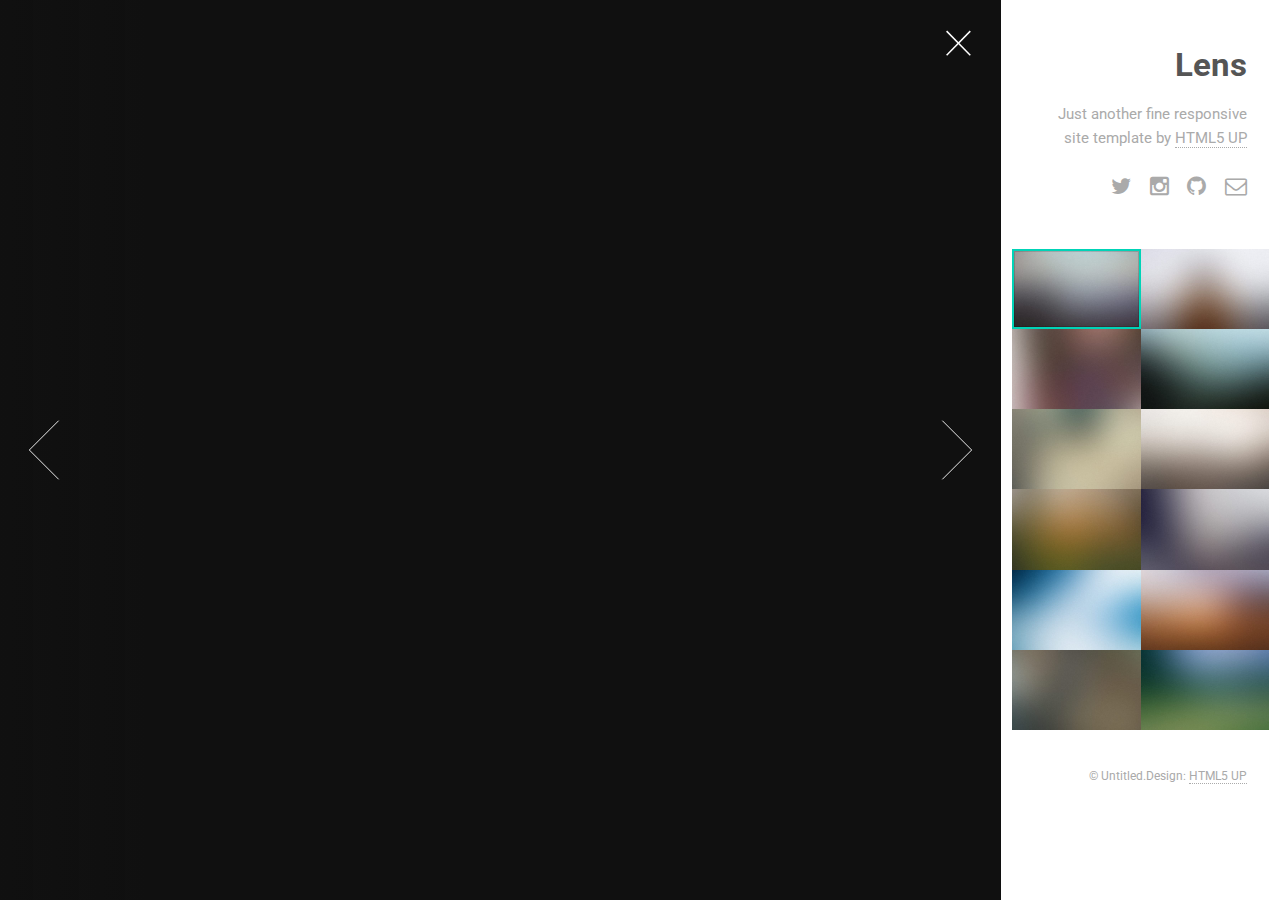
<file: maquette/html5up-lens/index.html>
<!DOCTYPE HTML>
<!--
	Lens by HTML5 UP
	html5up.net | @n33co
	Free for personal and commercial use under the CCA 3.0 license (html5up.net/license)
-->
<html>
	<head>
		<title>Lens by HTML5 UP</title>
		<meta charset="utf-8" />
		<meta name="viewport" content="width=device-width, initial-scale=1" />
		<!--[if lte IE 8]><script src="assets/js/ie/html5shiv.js"></script><![endif]-->
		<link rel="stylesheet" href="assets/css/main.css" />
		<!--[if lte IE 8]><link rel="stylesheet" href="assets/css/ie8.css" /><![endif]-->
		<!--[if lte IE 9]><link rel="stylesheet" href="assets/css/ie9.css" /><![endif]-->
		<noscript><link rel="stylesheet" href="assets/css/noscript.css" /></noscript>
	</head>
	<body class="is-loading-0 is-loading-1 is-loading-2">

		<!-- Main -->
			<div id="main">

				<!-- Header -->
					<header id="header">
						<h1>Lens</h1>
						<p>Just another fine responsive site template by <a href="http://html5up.net">HTML5 UP</a></p>
						<ul class="icons">
							<li><a href="#" class="icon fa-twitter"><span class="label">Twitter</span></a></li>
							<li><a href="#" class="icon fa-instagram"><span class="label">Instagram</span></a></li>
							<li><a href="#" class="icon fa-github"><span class="label">Github</span></a></li>
							<li><a href="#" class="icon fa-envelope-o"><span class="label">Email</span></a></li>
						</ul>
					</header>

				<!-- Thumbnail -->
					<section id="thumbnails">
						<article>
							<a class="thumbnail" href="images/fulls/01.jpg" data-position="left center"><img src="images/thumbs/01.jpg" alt="" /></a>
							<h2>Diam tempus accumsan</h2>
							<p>Lorem ipsum dolor sit amet, consectetur adipiscing elit.</p>
						</article>
						<article>
							<a class="thumbnail" href="images/fulls/02.jpg"><img src="images/thumbs/02.jpg" alt="" /></a>
							<h2>Vivamus convallis libero</h2>
							<p>Sed velit lacus, laoreet at venenatis convallis in lorem tincidunt.</p>
						</article>
						<article>
							<a class="thumbnail" href="images/fulls/03.jpg" data-position="top center"><img src="images/thumbs/03.jpg" alt="" /></a>
							<h2>Nec accumsan enim felis</h2>
							<p>Maecenas eleifend tellus ut turpis eleifend, vitae pretium faucibus.</p>
						</article>
						<article>
							<a class="thumbnail" href="images/fulls/04.jpg"><img src="images/thumbs/04.jpg" alt="" /></a>
							<h2>Donec maximus nisi eget</h2>
							<p>Tristique in nulla vel congue. Sed sociis natoque parturient nascetur.</p>
						</article>
						<article>
							<a class="thumbnail" href="images/fulls/05.jpg" data-position="top center"><img src="images/thumbs/05.jpg" alt="" /></a>
							<h2>Nullam vitae nunc vulputate</h2>
							<p>In pellentesque cursus velit id posuere. Donec vehicula nulla.</p>
						</article>
						<article>
							<a class="thumbnail" href="images/fulls/06.jpg"><img src="images/thumbs/06.jpg" alt="" /></a>
							<h2>Phasellus magna faucibus</h2>
							<p>Nulla dignissim libero maximus tellus varius dictum ut posuere magna.</p>
						</article>
						<article>
							<a class="thumbnail" href="images/fulls/07.jpg"><img src="images/thumbs/07.jpg" alt="" /></a>
							<h2>Proin quis mauris</h2>
							<p>Etiam ultricies, lorem quis efficitur porttitor, facilisis ante orci urna.</p>
						</article>
						<article>
							<a class="thumbnail" href="images/fulls/08.jpg"><img src="images/thumbs/08.jpg" alt="" /></a>
							<h2>Gravida quis varius enim</h2>
							<p>Nunc egestas congue lorem. Nullam dictum placerat ex sapien tortor mattis.</p>
						</article>
						<article>
							<a class="thumbnail" href="images/fulls/09.jpg"><img src="images/thumbs/09.jpg" alt="" /></a>
							<h2>Morbi eget vitae adipiscing</h2>
							<p>In quis vulputate dui. Maecenas metus elit, dictum praesent lacinia lacus.</p>
						</article>
						<article>
							<a class="thumbnail" href="images/fulls/10.jpg"><img src="images/thumbs/10.jpg" alt="" /></a>
							<h2>Habitant tristique senectus</h2>
							<p>Vestibulum ante ipsum primis in faucibus orci luctus ac tincidunt dolor.</p>
						</article>
						<article>
							<a class="thumbnail" href="images/fulls/11.jpg"><img src="images/thumbs/11.jpg" alt="" /></a>
							<h2>Pharetra ex non faucibus</h2>
							<p>Ut sed magna euismod leo laoreet congue. Fusce congue enim ultricies.</p>
						</article>
						<article>
							<a class="thumbnail" href="images/fulls/12.jpg"><img src="images/thumbs/12.jpg" alt="" /></a>
							<h2>Mattis lorem sodales</h2>
							<p>Feugiat auctor leo massa, nec vestibulum nisl erat faucibus, rutrum nulla.</p>
						</article>
					</section>

				<!-- Footer -->
					<footer id="footer">
						<ul class="copyright">
							<li>&copy; Untitled.</li><li>Design: <a href="http://html5up.net">HTML5 UP</a></li>
						</ul>
					</footer>

			</div>

		<!-- Scripts -->
			<script src="assets/js/jquery.min.js"></script>
			<script src="assets/js/skel.min.js"></script>
			<!--[if lte IE 8]><script src="assets/js/ie/respond.min.js"></script><![endif]-->
			<script src="assets/js/main.js"></script>

	</body>
</html>
</file>
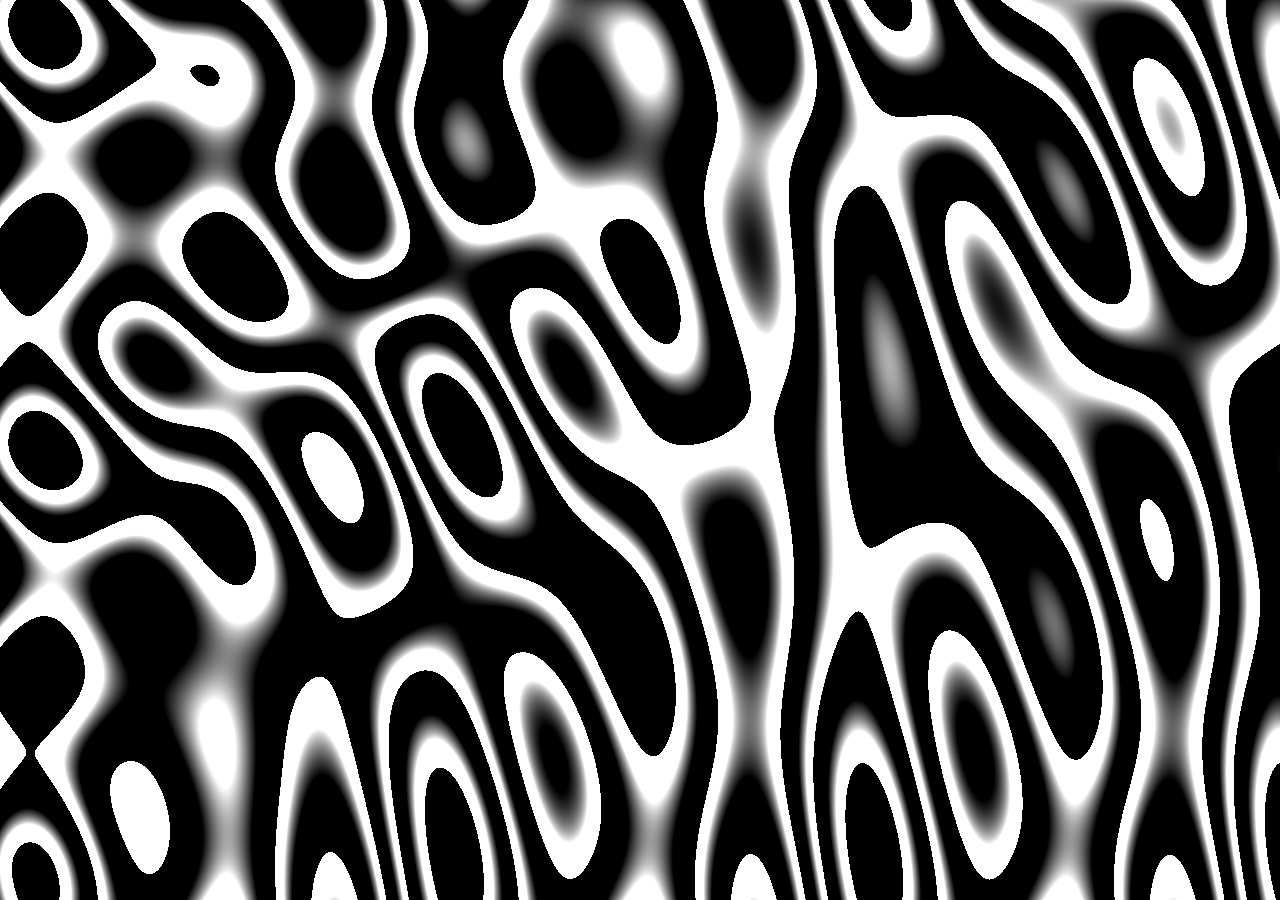
<file: frontend/assets/shaders/plasma.html>
<!DOCTYPE html>
<html lang="en">
  <head>
    <meta charset="utf-8">
    <title>Plasma Shader</title>
    <style>
		* { margin:0; padding:0; } /* to remove the top and left whitespace */

		html, body { width:100%; height:100%; } /* just to be sure these are full screen*/

		canvas { display:block; } /* To remove the scrollbars */
	</style>
  </head>
  <body>
  	<script type="text/javascript">// <![CDATA[
	  var gl;
	  var canvas;
	  var buffer;
	  var startTime = Date.now();
	 
	  window.onload = init;
	 
	  function init() {
		var shaderScript;
		var shaderSource;
		var vertexShader;
		var fragmentShader;
	 
		canvas        = document.getElementById('glscreen');
		gl            = canvas.getContext('experimental-webgl');
		canvas.width  = window.innerWidth;
		canvas.height = window.innerHeight;
	 
		gl.viewport(0, 0, gl.drawingBufferWidth, gl.drawingBufferHeight);

		buffer = gl.createBuffer();
		gl.bindBuffer(gl.ARRAY_BUFFER, buffer);
		gl.bufferData(
			gl.ARRAY_BUFFER,
			new Float32Array([
				-1.0, -1.0,
				1.0, -1.0,
				-1.0, 1.0,
				-1.-0, 1.0,
				1.0, -1.0,
				1.0, 1.0]),
			gl.STATIC_DRAW
		);

		// resize the canvas to fill browser window dynamically
	    window.addEventListener('resize', resizeCanvas, false);

	    function resizeCanvas() {
	    	// alert("caca");
	            canvas.width = window.innerWidth;
	            canvas.height = window.innerHeight;

	            /**
	             * Your drawings need to be inside this function otherwise they will be reset when 
	             * you resize the browser window and the canvas goes will be cleared.
	             */
	            shaderScript = document.getElementById("2d-vertex-shader");
				shaderSource = shaderScript.text;
				vertexShader = gl.createShader(gl.VERTEX_SHADER);
				gl.shaderSource(vertexShader, shaderSource);
				gl.compileShader(vertexShader);

				shaderScript   = document.getElementById("2d-fragment-shader");
				shaderSource   = shaderScript.text;
				fragmentShader = gl.createShader(gl.FRAGMENT_SHADER);
				gl.shaderSource(fragmentShader, shaderSource);
				gl.compileShader(fragmentShader);

				program = gl.createProgram();
				gl.attachShader(program, vertexShader);
				gl.attachShader(program, fragmentShader);
				gl.linkProgram(program);	
				gl.useProgram(program);

	            render(); 
	    }
	    resizeCanvas();
	 
	  }
	 
	  function render() {
	 
	    window.requestAnimationFrame(render, canvas);
	 
	    gl.clearColor(1.0, 0.0, 0.0, 1.0);
	    gl.clear(gl.COLOR_BUFFER_BIT);

		positionLocation = gl.getAttribLocation(program, "a_position");
		gl.enableVertexAttribArray(positionLocation);
		gl.vertexAttribPointer(positionLocation, 2, gl.FLOAT, false, 0, 0);

		timeLocation = gl.getUniformLocation(program, "time");
		gl.uniform1f(timeLocation, (Date.now() - startTime) / 1500.0);
		scaleLocation = gl.getUniformLocation(program, "scale");
		gl.uniform1f(scaleLocation, 0.03);
		
  		gl.drawArrays(gl.TRIANGLES, 0, 6);
	  }
	</script>

	<script id="2d-vertex-shader" type="x-shader/x-vertex">
	attribute vec2 a_position;
	  void main() {
	    gl_Position = vec4(a_position, 0, 1);
	  }
	</script>

	<script id="2d-fragment-shader" type="x-shader/x-fragment">
	#define PI 3.1415926535897932384626433832795
	precision mediump float;
	uniform float time;
	uniform float scale;
		void main() {
			float colorIntensity = 0.0;
			vec2 c = gl_FragCoord.xy * scale - scale / 2.;

			colorIntensity += sin((c.s + time));
			colorIntensity += sin((c.s + time) / 2.0);
			colorIntensity += sin((c.s + c.t + time) / 2.0);

			c += scale / 2. * vec2(sin(time / 3.0), cos(time / 2.0));
	
			colorIntensity += sin(sqrt(pow(c.s, 2.) + pow(c.t, 2.) + 1.) + time);

			colorIntensity = colorIntensity / 2.;
	
			float r = tan(colorIntensity * PI);
			float g = tan(colorIntensity * PI);
			float b = tan(colorIntensity * PI);
			vec4 color = vec4(r, g, b, 1.0);

			gl_FragColor = color;
		  }
	</script>

    <canvas id="glscreen"></canvas>
  </body>
</file>
<file: maquette/html5up-lens/assets/css/ie8.css>
/*
	Lens by HTML5 UP
	html5up.net | @n33co
	Free for personal and commercial use under the CCA 3.0 license (html5up.net/license)
*/

/* Viewer */

	#viewer {
		width: 100%;
	}
</file>
<file: maquette/html5up-lens/assets/css/ie9.css>
/*
	Lens by HTML5 UP
	html5up.net | @n33co
	Free for personal and commercial use under the CCA 3.0 license (html5up.net/license)
*/

/* Thumbnails */

	#thumbnails:after {
		content: '';
		display: block;
		clear: both;
	}

	#thumbnails article {
		float: left;
	}

/* Viewer */

	#viewer .inner {
		box-shadow: inset 0 0 9em 2em rgba(16, 16, 16, 0.2);
	}

		#viewer .inner:before {
			display: none;
		}

	#viewer .slide .caption {
		background-color: rgba(16, 16, 16, 0.5);
	}
</file>
<file: maquette/html5up-lens/assets/css/noscript.css>
/*
	Lens by HTML5 UP
	html5up.net | @n33co
	Free for personal and commercial use under the CCA 3.0 license (html5up.net/license)
*/

/* Main */

	#main {
		opacity: 1 !important;
		right: 0 !important;
	}

	body:before {
		content: 'Javascript is disabled :(';
		display: block;
		position: absolute;
		top: 50%;
		width: calc(100% - 22.5em * 0.333333333);
		height: 4em;
		margin-top: -2em;
		color: #272727;
		cursor: default;
		font-size: 3em;
		line-height: 4em;
		text-align: center;
		white-space: nowrap;
		left: 0;
	}
</file>
<file: maquette/html5up-lens/assets/css/main.css>
@import url(font-awesome.min.css);
@import url("http://fonts.googleapis.com/css?family=Roboto:400,700");

/*
	Lens by HTML5 UP
	html5up.net | @n33co
	Free for personal and commercial use under the CCA 3.0 license (html5up.net/license)
*/

/* Reset */

	html, body, div, span, applet, object, iframe, h1, h2, h3, h4, h5, h6, p, blockquote, pre, a, abbr, acronym, address, big, cite, code, del, dfn, em, img, ins, kbd, q, s, samp, small, strike, strong, sub, sup, tt, var, b, u, i, center, dl, dt, dd, ol, ul, li, fieldset, form, label, legend, table, caption, tbody, tfoot, thead, tr, th, td, article, aside, canvas, details, embed, figure, figcaption, footer, header, hgroup, menu, nav, output, ruby, section, summary, time, mark, audio, video {
		margin: 0;
		padding: 0;
		border: 0;
		font-size: 100%;
		font: inherit;
		vertical-align: baseline;
	}

	article, aside, details, figcaption, figure, footer, header, hgroup, menu, nav, section {
		display: block;
	}

	body {
		line-height: 1;
	}

	ol, ul {
		list-style: none;
	}

	blockquote, q {
		quotes: none;
	}

	blockquote:before, blockquote:after, q:before, q:after {
		content: '';
		content: none;
	}

	table {
		border-collapse: collapse;
		border-spacing: 0;
	}

	body {
		-webkit-text-size-adjust: none;
	}

/* Box Model */

	*, *:before, *:after {
		-moz-box-sizing: border-box;
		-webkit-box-sizing: border-box;
		box-sizing: border-box;
	}

/* Basic */

	/*
		@-ms-viewport {
			width: device-width;
		}

	*/

	@media screen and (max-width: 480px) {

		html, body {
			min-width: 320px;
		}

	}

	body.is-loading-0 *, body.is-loading-0 *:before, body.is-loading-0 *:after {
		-moz-animation: none !important;
		-webkit-animation: none !important;
		-ms-animation: none !important;
		animation: none !important;
		-moz-transition: none !important;
		-webkit-transition: none !important;
		-ms-transition: none !important;
		transition: none !important;
	}

	html, body {
		background-color: #101010;
		overflow: hidden;
	}

/* Type */

	html {
		font-size: 16pt;
	}

		@media screen and (max-width: 1680px) {

			html {
				font-size: 12pt;
			}

		}

		@media screen and (max-width: 1280px) {

			html {
				font-size: 11pt;
			}

		}

	body {
		background-color: #fff;
		color: #aaa;
	}

	body, input, select, textarea {
		font-family: "Roboto", Helvetica, sans-serif;
		font-weight: 400;
		line-height: 1.65;
		font-size: 1em;
		color: #aaa;
	}

	a {
		-moz-transition: color 0.25s ease, border-bottom-color 0.25s ease;
		-webkit-transition: color 0.25s ease, border-bottom-color 0.25s ease;
		-ms-transition: color 0.25s ease, border-bottom-color 0.25s ease;
		transition: color 0.25s ease, border-bottom-color 0.25s ease;
		border-bottom: dotted 1px;
		color: inherit;
		text-decoration: none;
	}

		a:hover {
			border-bottom-color: transparent;
			color: #00D3B7;
		}

	strong, b {
		font-weight: 400;
		color: #555;
	}

	em, i {
		font-style: italic;
	}

	p {
		margin: 0 0 1.25em 0;
	}

	h1, h2, h3, h4, h5, h6 {
		font-weight: 400;
		line-height: 1.25;
		margin: 0 0 0.5em 0;
		color: #555;
	}

		h1 a, h2 a, h3 a, h4 a, h5 a, h6 a {
			color: inherit;
			text-decoration: none;
		}

	h2 {
		font-size: 1.25em;
	}

	h3 {
		font-size: 1em;
	}

	h4 {
		font-size: 0.9em;
	}

	h5 {
		font-size: 0.8em;
	}

	h6 {
		font-size: 0.7em;
	}

	sub {
		font-size: 0.8em;
		position: relative;
		top: 0.5em;
	}

	sup {
		font-size: 0.8em;
		position: relative;
		top: -0.5em;
	}

	blockquote {
		border-left: solid 4px #ccc;
		font-style: italic;
		margin: 0 0 1.25em 0;
		padding: 0.3125em 0 0.3125em 1.25em;
	}

	code {
		border-radius: 4px;
		border: solid 1px;
		font-family: "Courier New", monospace;
		font-size: 0.9em;
		margin: 0 0.25em;
		padding: 0.25em 0.65em;
		border-color: #ccc;
	}

	pre {
		-webkit-overflow-scrolling: touch;
		font-family: "Courier New", monospace;
		font-size: 0.9em;
		margin: 0 0 1.25em 0;
	}

		pre code {
			display: block;
			padding: 1em 1.5em;
			overflow-x: auto;
		}

	hr {
		border: 0;
		border-bottom: solid 1px #ccc;
		margin: 1.25em 0;
	}

		hr.major {
			margin: 1.875em 0;
		}

	.align-left {
		text-align: left;
	}

	.align-center {
		text-align: center;
	}

	.align-right {
		text-align: right;
	}

/* Button */

	input[type="submit"],
	input[type="reset"],
	input[type="button"],
	button,
	.button {
		-moz-appearance: none;
		-webkit-appearance: none;
		-ms-appearance: none;
		appearance: none;
		-moz-transition: background-color 0.25s ease-in-out, border-color 0.25s ease-in-out, color 0.25s ease-in-out;
		-webkit-transition: background-color 0.25s ease-in-out, border-color 0.25s ease-in-out, color 0.25s ease-in-out;
		-ms-transition: background-color 0.25s ease-in-out, border-color 0.25s ease-in-out, color 0.25s ease-in-out;
		transition: background-color 0.25s ease-in-out, border-color 0.25s ease-in-out, color 0.25s ease-in-out;
		background-color: transparent;
		border-radius: 4px;
		border: solid 1px #ccc;
		color: #555;
		cursor: pointer;
		display: inline-block;
		line-height: 1;
		padding: 0.75em 1.5em;
		text-align: center;
		text-decoration: none;
		white-space: nowrap;
	}

		input[type="submit"]:hover,
		input[type="reset"]:hover,
		input[type="button"]:hover,
		button:hover,
		.button:hover {
			border-color: #00D3B7;
			color: #00D3B7;
		}

			input[type="submit"]:hover:active,
			input[type="reset"]:hover:active,
			input[type="button"]:hover:active,
			button:hover:active,
			.button:hover:active {
				background-color: rgba(0, 211, 183, 0.15);
			}

		input[type="submit"].icon,
		input[type="reset"].icon,
		input[type="button"].icon,
		button.icon,
		.button.icon {
			padding-left: 1.35em;
		}

			input[type="submit"].icon:before,
			input[type="reset"].icon:before,
			input[type="button"].icon:before,
			button.icon:before,
			.button.icon:before {
				margin-right: 0.5em;
			}

		input[type="submit"].fit,
		input[type="reset"].fit,
		input[type="button"].fit,
		button.fit,
		.button.fit {
			display: block;
			margin: 0 0 0.625em 0;
			width: 100%;
		}

		input[type="submit"].small,
		input[type="reset"].small,
		input[type="button"].small,
		button.small,
		.button.small {
			font-size: 0.8em;
		}

		input[type="submit"].big,
		input[type="reset"].big,
		input[type="button"].big,
		button.big,
		.button.big {
			font-size: 1.35em;
		}

		input[type="submit"].disabled, input[type="submit"]:disabled,
		input[type="reset"].disabled,
		input[type="reset"]:disabled,
		input[type="button"].disabled,
		input[type="button"]:disabled,
		button.disabled,
		button:disabled,
		.button.disabled,
		.button:disabled {
			-moz-pointer-events: none;
			-webkit-pointer-events: none;
			-ms-pointer-events: none;
			pointer-events: none;
			opacity: 0.25;
		}

/* Form */

	form {
		margin: 0 0 1.25em 0;
	}

	label {
		color: #555;
		display: block;
		font-size: 0.9em;
		font-weight: 400;
		margin: 0 0 0.625em 0;
	}

	input[type="text"],
	input[type="password"],
	input[type="email"],
	select,
	textarea {
		-moz-appearance: none;
		-webkit-appearance: none;
		-ms-appearance: none;
		appearance: none;
		background-color: transparent;
		border-radius: 4px;
		border: solid 1px #ccc;
		color: inherit;
		display: block;
		outline: 0;
		padding: 0 0.75em;
		text-decoration: none;
		width: 100%;
	}

		input[type="text"]:invalid,
		input[type="password"]:invalid,
		input[type="email"]:invalid,
		select:invalid,
		textarea:invalid {
			box-shadow: none;
		}

		input[type="text"]:focus,
		input[type="password"]:focus,
		input[type="email"]:focus,
		select:focus,
		textarea:focus {
			border-color: #00D3B7;
		}

	.select-wrapper {
		text-decoration: none;
		display: block;
		position: relative;
	}

		.select-wrapper:before {
			-moz-osx-font-smoothing: grayscale;
			-webkit-font-smoothing: antialiased;
			font-family: FontAwesome;
			font-style: normal;
			font-weight: normal;
			text-transform: none !important;
		}

		.select-wrapper:before {
			color: #ccc;
			content: '\f107';
			display: block;
			height: 2.75em;
			line-height: 2.75em;
			pointer-events: none;
			position: absolute;
			right: 0;
			text-align: center;
			top: 0;
			width: 2.75em;
		}

		.select-wrapper select::-ms-expand {
			display: none;
		}

	input[type="text"],
	input[type="password"],
	input[type="email"],
	select {
		height: 2.75em;
	}

	textarea {
		padding: 0.75em 1em;
	}

	input[type="checkbox"],
	input[type="radio"] {
		-moz-appearance: none;
		-webkit-appearance: none;
		-ms-appearance: none;
		appearance: none;
		display: block;
		float: left;
		margin-right: -2em;
		opacity: 0;
		width: 1em;
		z-index: -1;
	}

		input[type="checkbox"] + label,
		input[type="radio"] + label {
			text-decoration: none;
			color: #aaa;
			cursor: pointer;
			display: inline-block;
			font-size: 1em;
			font-weight: 400;
			margin: 0;
			padding-left: 2.4em;
			padding-right: 0.75em;
			position: relative;
		}

			input[type="checkbox"] + label:before,
			input[type="radio"] + label:before {
				-moz-osx-font-smoothing: grayscale;
				-webkit-font-smoothing: antialiased;
				font-family: FontAwesome;
				font-style: normal;
				font-weight: normal;
				text-transform: none !important;
			}

			input[type="checkbox"] + label:before,
			input[type="radio"] + label:before {
				background: transparent;
				border-radius: 4px;
				border: solid 1px #ccc;
				content: '';
				display: inline-block;
				height: 1.65em;
				left: 0;
				line-height: 1.58125em;
				position: absolute;
				text-align: center;
				top: 0;
				width: 1.65em;
			}

		input[type="checkbox"]:checked + label:before,
		input[type="radio"]:checked + label:before {
			background-color: #555;
			border-color: #555;
			color: #fff;
			content: '\f00c';
		}

		input[type="checkbox"]:focus + label:before,
		input[type="radio"]:focus + label:before {
			border-color: #00D3B7;
		}

	input[type="checkbox"] + label:before {
		border-radius: 4px;
	}

	input[type="radio"] + label:before {
		border-radius: 100%;
	}

	::-webkit-input-placeholder {
		opacity: 1.0;
		color: #ccc !important;
	}

	:-moz-placeholder {
		opacity: 1.0;
		color: #ccc !important;
	}

	::-moz-placeholder {
		opacity: 1.0;
		color: #ccc !important;
	}

	:-ms-input-placeholder {
		opacity: 1.0;
		color: #ccc !important;
	}

	.formerize-placeholder {
		opacity: 1.0;
		color: #ccc !important;
	}

	.field {
		margin: 0 0 1.25em 0;
	}

/* Icon */

	.icon {
		text-decoration: none;
		border-bottom: none;
		position: relative;
	}

		.icon:before {
			-moz-osx-font-smoothing: grayscale;
			-webkit-font-smoothing: antialiased;
			font-family: FontAwesome;
			font-style: normal;
			font-weight: normal;
			text-transform: none !important;
		}

		.icon > .label {
			display: none;
		}

/* List */

	ol {
		list-style: decimal;
		margin: 0 0 1.25em 0;
		padding-left: 1.25em;
	}

		ol li {
			padding-left: 0.25em;
		}

	ul {
		list-style: disc;
		margin: 0 0 1.25em 0;
		padding-left: 1em;
	}

		ul li {
			padding-left: 0.5em;
		}

		ul.alt {
			list-style: none;
			padding-left: 0;
		}

			ul.alt li {
				border-top: solid 1px #ccc;
				padding: 0.5em 0;
			}

				ul.alt li:first-child {
					border-top: 0;
					padding-top: 0;
				}

		ul.icons {
			cursor: default;
			list-style: none;
			padding-left: 0;
		}

			ul.icons li {
				display: inline-block;
				padding: 0 1em 0 0;
			}

				ul.icons li:last-child {
					padding-right: 0;
				}

				ul.icons li .icon:before {
					font-size: 1.5rem;
				}

		ul.actions {
			cursor: default;
			list-style: none;
			padding-left: 0;
		}

			ul.actions li {
				display: inline-block;
				padding: 0 0.625em 0 0;
				vertical-align: middle;
			}

				ul.actions li:last-child {
					padding-right: 0;
				}

			ul.actions.small li {
				padding: 0 0.3125em 0 0;
			}

			ul.actions.vertical li {
				display: block;
				padding: 0.625em 0 0 0;
			}

				ul.actions.vertical li:first-child {
					padding-top: 0;
				}

				ul.actions.vertical li > * {
					margin-bottom: 0;
				}

			ul.actions.vertical.small li {
				padding: 0.3125em 0 0 0;
			}

				ul.actions.vertical.small li:first-child {
					padding-top: 0;
				}

			ul.actions.fit {
				display: table;
				margin-left: -0.625em;
				padding: 0;
				table-layout: fixed;
				width: calc(100% + 0.625em);
			}

				ul.actions.fit li {
					display: table-cell;
					padding: 0 0 0 0.625em;
				}

					ul.actions.fit li > * {
						margin-bottom: 0;
					}

				ul.actions.fit.small {
					margin-left: -0.3125em;
					width: calc(100% + 0.3125em);
				}

					ul.actions.fit.small li {
						padding: 0 0 0 0.3125em;
					}

	dl {
		margin: 0 0 1.25em 0;
	}

		dl dt {
			display: block;
			font-weight: 400;
			margin: 0 0 0.625em 0;
		}

		dl dd {
			margin-left: 1.25em;
		}

/* Main */

	#main {
		-moz-transition: opacity 0.75s ease, right 0.75s ease, left 0.75s ease, visibility 0.75s;
		-webkit-transition: opacity 0.75s ease, right 0.75s ease, left 0.75s ease, visibility 0.75s;
		-ms-transition: opacity 0.75s ease, right 0.75s ease, left 0.75s ease, visibility 0.75s;
		transition: opacity 0.75s ease, right 0.75s ease, left 0.75s ease, visibility 0.75s;
		-webkit-overflow-scrolling: touch;
		position: fixed;
		top: 0;
		width: 22.5em;
		height: 100%;
		background: #fff;
		outline: 0;
		overflow-x: hidden;
		overflow-y: auto;
		text-align: right;
		visibility: visible;
		z-index: 10000;
		right: 0;
	}

		#main .toggle {
			-webkit-tap-highlight-color: transparent;
			position: absolute;
			top: 0;
			width: 4em;
			height: 4em;
			background-image: url("images/close-small-alt.svg");
			background-repeat: no-repeat;
			background-size: 32px 32px;
			cursor: pointer;
			display: none;
			z-index: 1;
			background-position: 0.5em 0.5em;
			left: 0;
		}

		body.fullscreen #main {
			visibility: hidden;
			right: -22.5em;
		}

		body.is-loading-1 #main {
			opacity: 0;
			right: -2em;
		}

		@media screen and (max-width: 1280px) {

			#main {
				width: 19em;
			}

				body.fullscreen #main {
					right: -19em;
				}

		}

		@media screen and (max-width: 980px) {

			#main {
				background: rgba(255, 255, 255, 0.925);
			}

				#main .toggle {
					display: block;
				}

		}

		@media screen and (max-width: 480px) {

			#main {
				-moz-transition: opacity 0.5s ease, visibility 0.5s;
				-webkit-transition: opacity 0.5s ease, visibility 0.5s;
				-ms-transition: opacity 0.5s ease, visibility 0.5s;
				transition: opacity 0.5s ease, visibility 0.5s;
				width: 100%;
				background: #fff;
				text-align: center;
			}

				body.is-loading-1 #main {
					left: auto !important;
					right: auto !important;
				}

				body.fullscreen #main {
					left: auto !important;
					right: auto !important;
					opacity: 0;
				}

				#main .toggle {
					display: none;
				}

		}

/* Header */

	#header {
		padding: 3em 2.25em 1.75em 2.25em ;
	}

		#header h1 {
			font-size: 2.25em;
			font-weight: 700;
		}

/* Footer */

	#footer {
		padding: 2.25em 2.25em 1em 2.25em ;
	}

		#footer .copyright {
			list-style: none;
			padding: 0;
		}

			#footer .copyright li {
				display: inline-block;
				font-size: 0.8em;
				padding: 0;
			}

/* Thumbnails */

	#thumbnails {
		display: -moz-flex;
		display: -webkit-flex;
		display: -ms-flex;
		display: flex;
		-moz-flex-wrap: wrap;
		-webkit-flex-wrap: wrap;
		-ms-flex-wrap: wrap;
		flex-wrap: wrap;
		padding: 0 0.75em;
	}

		#thumbnails article {
			position: relative;
			width: 50%;
			background: #101010;
			outline: 0;
		}

			#thumbnails article .thumbnail {
				-webkit-tap-highlight-color: transparent;
				display: block;
				position: relative;
				border: 0;
				outline: 0;
			}

				#thumbnails article .thumbnail img {
					display: block;
					width: 100%;
				}

				#thumbnails article .thumbnail:before {
					-moz-pointer-events: none;
					-webkit-pointer-events: none;
					-ms-pointer-events: none;
					pointer-events: none;
					-moz-transition: opacity 0.25s ease;
					-webkit-transition: opacity 0.25s ease;
					-ms-transition: opacity 0.25s ease;
					transition: opacity 0.25s ease;
					content: '';
					position: absolute;
					left: 0;
					top: 0;
					width: 100%;
					height: 100%;
					box-shadow: inset 0 0 0 2px #00D3B7, inset 0 0 0px 3px rgba(0, 0, 0, 0.15);
					opacity: 0;
					z-index: 1;
				}

				#thumbnails article .thumbnail:focus:before {
					opacity: 0.5;
				}

			#thumbnails article h2, #thumbnails article p {
				display: none;
			}

			#thumbnails article.active .thumbnail:before {
				opacity: 1;
			}

		@media screen and (max-width: 480px) {

			#thumbnails article .thumbnail:before {
				display: none;
			}

		}

/* Viewer */

	@-moz-keyframes spinner {
		0% {
			-moz-transform: rotate(0deg);
			-webkit-transform: rotate(0deg);
			-ms-transform: rotate(0deg);
			transform: rotate(0deg);
		}

		100% {
			-moz-transform: rotate(360deg);
			-webkit-transform: rotate(360deg);
			-ms-transform: rotate(360deg);
			transform: rotate(360deg);
		}
	}

	@-webkit-keyframes spinner {
		0% {
			-moz-transform: rotate(0deg);
			-webkit-transform: rotate(0deg);
			-ms-transform: rotate(0deg);
			transform: rotate(0deg);
		}

		100% {
			-moz-transform: rotate(360deg);
			-webkit-transform: rotate(360deg);
			-ms-transform: rotate(360deg);
			transform: rotate(360deg);
		}
	}

	@-ms-keyframes spinner {
		0% {
			-moz-transform: rotate(0deg);
			-webkit-transform: rotate(0deg);
			-ms-transform: rotate(0deg);
			transform: rotate(0deg);
		}

		100% {
			-moz-transform: rotate(360deg);
			-webkit-transform: rotate(360deg);
			-ms-transform: rotate(360deg);
			transform: rotate(360deg);
		}
	}

	@keyframes spinner {
		0% {
			-moz-transform: rotate(0deg);
			-webkit-transform: rotate(0deg);
			-ms-transform: rotate(0deg);
			transform: rotate(0deg);
		}

		100% {
			-moz-transform: rotate(360deg);
			-webkit-transform: rotate(360deg);
			-ms-transform: rotate(360deg);
			transform: rotate(360deg);
		}
	}

	#viewer {
		-moz-transition: opacity 0.75s ease, width 0.75s ease;
		-webkit-transition: opacity 0.75s ease, width 0.75s ease;
		-ms-transition: opacity 0.75s ease, width 0.75s ease;
		transition: opacity 0.75s ease, width 0.75s ease;
		position: absolute;
		top: 0;
		width: calc(100% - 22.5em);
		height: 100%;
		left: 0;
	}

		#viewer .inner {
			-moz-pointer-events: none;
			-webkit-pointer-events: none;
			-ms-pointer-events: none;
			pointer-events: none;
			position: absolute;
			top: 0;
			left: 0;
			width: 100%;
			height: 100%;
			z-index: 2;
		}

			#viewer .inner > * {
				-moz-pointer-events: auto;
				-webkit-pointer-events: auto;
				-ms-pointer-events: auto;
				pointer-events: auto;
			}

			#viewer .inner:before {
				background-image: -moz-linear-gradient(left, rgba(16,16,16,0.2), rgba(16,16,16,0) 10em, rgba(16,16,16,0)), -moz-linear-gradient(right, rgba(16,16,16,0.2), rgba(16,16,16,0) 10em, rgba(16,16,16,0));
				background-image: -webkit-linear-gradient(left, rgba(16,16,16,0.2), rgba(16,16,16,0) 10em, rgba(16,16,16,0)), -webkit-linear-gradient(right, rgba(16,16,16,0.2), rgba(16,16,16,0) 10em, rgba(16,16,16,0));
				background-image: -ms-linear-gradient(left, rgba(16,16,16,0.2), rgba(16,16,16,0) 10em, rgba(16,16,16,0)), -ms-linear-gradient(right, rgba(16,16,16,0.2), rgba(16,16,16,0) 10em, rgba(16,16,16,0));
				background-image: linear-gradient(left, rgba(16,16,16,0.2), rgba(16,16,16,0) 10em, rgba(16,16,16,0)), linear-gradient(right, rgba(16,16,16,0.2), rgba(16,16,16,0) 10em, rgba(16,16,16,0));
				content: '';
				display: block;
				position: absolute;
				top: 0;
				left: 0;
				width: 100%;
				height: 100%;
			}

			#viewer .inner .toggle {
				-webkit-tap-highlight-color: transparent;
				position: absolute;
				top: 0;
				width: 4em;
				height: 4em;
				background-image: url("images/close.svg");
				background-repeat: no-repeat;
				background-size: 64px 64px;
				cursor: pointer;
				z-index: 1;
				right: 0;
				background-position: calc(100% - 0.75em) 0.75em;
			}

			#viewer .inner .nav-next,
			#viewer .inner .nav-previous {
				-webkit-tap-highlight-color: transparent;
				position: absolute;
				top: 50%;
				width: 6em;
				height: 6em;
				margin-top: -3em;
				background-image: url("images/arrow.svg");
				background-position: center;
				background-repeat: no-repeat;
				background-size: contain;
				cursor: pointer;
			}

			#viewer .inner .nav-previous {
				-moz-transform: scaleX(-1);
				-webkit-transform: scaleX(-1);
				-ms-transform: scaleX(-1);
				transform: scaleX(-1);
				left: 0;
			}

			#viewer .inner .nav-next {
				right: 0;
			}

		#viewer .slide {
			-moz-transition: opacity 0.5s ease-in-out;
			-webkit-transition: opacity 0.5s ease-in-out;
			-ms-transition: opacity 0.5s ease-in-out;
			transition: opacity 0.5s ease-in-out;
			position: absolute;
			top: 0;
			left: 0;
			width: 100%;
			height: 100%;
			opacity: 1;
			z-index: 1;
		}

			#viewer .slide .caption {
				background-image: -moz-linear-gradient(bottom, rgba(16,16,16,0.75), rgba(16,16,16,0.25) 80%, rgba(16,16,16,0));
				background-image: -webkit-linear-gradient(bottom, rgba(16,16,16,0.75), rgba(16,16,16,0.25) 80%, rgba(16,16,16,0));
				background-image: -ms-linear-gradient(bottom, rgba(16,16,16,0.75), rgba(16,16,16,0.25) 80%, rgba(16,16,16,0));
				background-image: linear-gradient(bottom, rgba(16,16,16,0.75), rgba(16,16,16,0.25) 80%, rgba(16,16,16,0));
				padding: 2em 2em 0.75em 2em ;
				position: absolute;
				bottom: 0;
				left: 0;
				width: 100%;
				color: rgba(255, 255, 255, 0.5);
				z-index: 1;
			}

				#viewer .slide .caption h2, #viewer .slide .caption h3, #viewer .slide .caption h4, #viewer .slide .caption h5, #viewer .slide .caption h6 {
					color: #fff;
				}

			#viewer .slide .image {
				-moz-transition: opacity 0.5s ease-in-out;
				-webkit-transition: opacity 0.5s ease-in-out;
				-ms-transition: opacity 0.5s ease-in-out;
				transition: opacity 0.5s ease-in-out;
				position: absolute;
				top: 0;
				left: 0;
				width: 100%;
				height: 100%;
				background-repeat: no-repeat;
				background-size: cover;
				opacity: 0;
			}

			#viewer .slide:before {
				-moz-animation: spinner 1s linear infinite;
				-webkit-animation: spinner 1s linear infinite;
				-ms-animation: spinner 1s linear infinite;
				animation: spinner 1s linear infinite;
				-moz-transition: opacity 0.5s ease-in-out;
				-webkit-transition: opacity 0.5s ease-in-out;
				-ms-transition: opacity 0.5s ease-in-out;
				transition: opacity 0.5s ease-in-out;
				content: '';
				display: block;
				position: absolute;
				top: 50%;
				left: 50%;
				width: 3em;
				height: 3em;
				background-image: url("images/spinner.svg");
				background-position: center;
				background-repeat: no-repeat;
				background-size: contain;
				margin: -1.5em 0 0 -1.5em;
				opacity: 0;
			}

			#viewer .slide.loading:before {
				opacity: 1;
			}

			#viewer .slide.active .image {
				opacity: 1;
			}

		body.fullscreen #viewer {
			width: 100%;
		}

			body.fullscreen #viewer .inner .toggle {
				background-image: url("images/open.svg");
			}

		body.is-loading-1 #viewer {
			opacity: 0;
		}

		body.is-loading-2 #viewer .slide {
			opacity: 0;
		}

		@media screen and (max-width: 1280px) {

			#viewer {
				width: calc(100% - 19em);
			}

		}

		@media screen and (max-width: 980px) {

			#viewer {
				width: 100%;
			}

				#viewer .inner .toggle {
					-moz-transition: opacity 0.75s ease;
					-webkit-transition: opacity 0.75s ease;
					-ms-transition: opacity 0.75s ease;
					transition: opacity 0.75s ease;
					background-image: url("images/open.svg");
					opacity: 0;
					right: 0;
				}

				body.fullscreen #viewer .inner .toggle {
					opacity: 1;
				}

		}

		@media screen and (max-width: 736px) {

			#viewer .inner .toggle {
				background-size: 32px 32px;
			}

			#viewer .inner .nav-next,
			#viewer .inner .nav-previous {
				background-image: url("images/arrow-small.svg");
				background-size: 32px 32px;
			}

			body.fullscreen #viewer .inner .toggle {
				background-image: url("images/open-small.svg");
			}

		}

		@media screen and (max-width: 480px) {

			#viewer {
				-moz-transition: opacity 0.5s ease;
				-webkit-transition: opacity 0.5s ease;
				-ms-transition: opacity 0.5s ease;
				transition: opacity 0.5s ease;
				-moz-transition-delay: 0s;
				-webkit-transition-delay: 0s;
				-ms-transition-delay: 0s;
				transition-delay: 0s;
				opacity: 0;
			}

				#viewer .inner .toggle {
					background-image: url("images/close-small.svg") !important;
					background-size: 32px 32px;
				}

				body.fullscreen #viewer {
					-moz-transition-delay: 0.5s;
					-webkit-transition-delay: 0.5s;
					-ms-transition-delay: 0.5s;
					transition-delay: 0.5s;
					opacity: 1;
				}

		}
</file>
